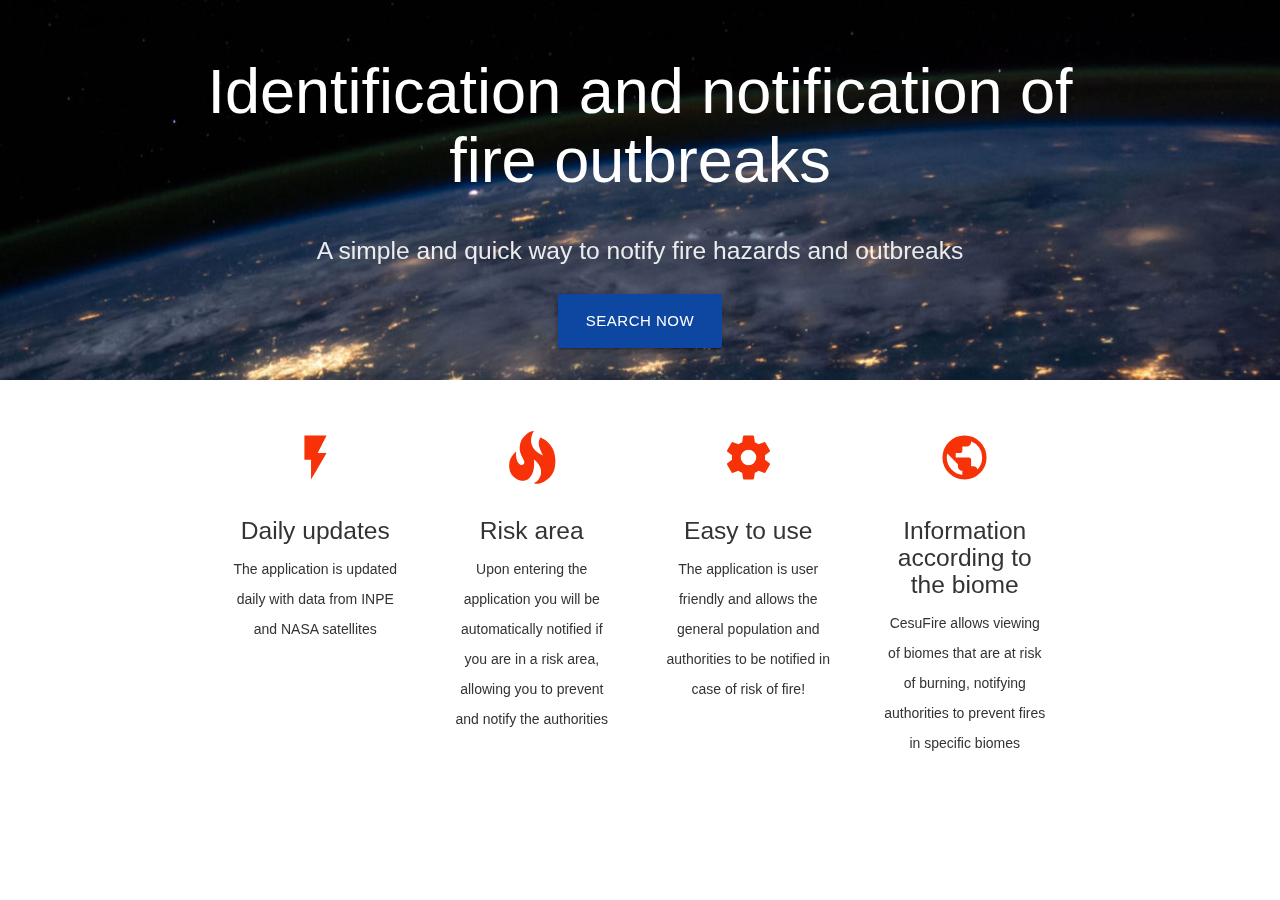
<file: HomeScreen.html>
<!DOCTYPE html>
<html lang="en">
<head>
  <link rel="stylesheet" href="https://maxcdn.bootstrapcdn.com/bootstrap/3.3.7/css/bootstrap.min.css">
  <meta http-equiv="Content-Type" content="text/html; charset=UTF-8"/>
  <meta name="viewport" content="width=device-width, initial-scale=1"/>
  <title>Cesu Fire</title>
  <link href="https://fonts.googleapis.com/icon?family=Material+Icons" rel="stylesheet">
  <link href="css/materialize/css/materialize.css" type="text/css" rel="stylesheet" media="screen,projection"/>
  <link href="css/style.css" type="text/css" rel="stylesheet" media="screen,projection"/>

  
</head>
<body>
  <div id="index-banner" class="parallax-container">
    <div class="section no-pad-bot">
      <div class="container">
        <h1 class="header center blue-text text-darken-1 text-lighten-2" style="color:#FFFFFF !important;">Identification and notification of fire outbreaks</h1>
        <div class="row center">
          <h5 class="header col s12 light">A simple and quick way to notify fire hazards and outbreaks</h5>
        </div>
        <!-- COLOCAR O FILTRO AQUI -->
        
        <div class="row center">
          <a href="index.html" id="download-button" class="btn-large waves-effect waves-light blue darken-3" style="background-color:#0D47A1 !important;">Search now</a>
        </div>
        <br><br>

      </div>
    </div>
    <div class="parallax"><img src="earthpop.jpg" alt="Unsplashed background img 1"></div>
  </div>
  <div class="container">
    <div class="section">
      <div class="row">
        <div class="col s12 m3">
          <div class="icon-block">
            <h2 class="center blue-text"><i class="material-icons" style="color:#F73208 !important;">flash_on</i></h2>
            <h5 class="center">Daily updates</h5>
            <p class="light center">The application is updated daily with data from INPE and NASA satellites</p>
          </div>
        </div>
        <div class="col s12 m3">
          <div class="icon-block">
            <h2 class="center blue-text"><i class="glyphicon glyphicon-fire" style="color:#F73208 !important;"></i></h2>
            <h5 class="center">Risk area</h5>
            <p class="light center">Upon entering the application you will be automatically notified if you are in a risk area, allowing you to prevent and notify the authorities</p>
          </div>
        </div>
        <div class="col s12 m3">
          <div class="icon-block">
            <h2 class="center blue-text"><i class="material-icons" style="color:#F73208 !important;">settings</i></h2>
            <h5 class="center">Easy to use</h5>
            <p class="light center">The application is user friendly and allows the general population and authorities to be notified in case of risk of fire!</p>
          </div>
        </div>
        <div class="col s12 m3">
          <div class="icon-block">
            <h2 class="center blue-text"><i class="material-icons" style="color:#F73208 !important;">public</i></h2>
            <h5 class="center">Information according to the biome</h5>
            <p class="light center">CesuFire allows viewing of biomes that are at risk of burning, notifying authorities to prevent fires in specific biomes</p>
          </div>
        </div>
      </div>
    </div>
  </div>
  <script src="https://code.jquery.com/jquery-2.1.1.min.js"></script>
  <script src="css/materialize/js/materialize.js"></script>
  <script src="js/init.js"></script>
  </body>
</html>
</file>
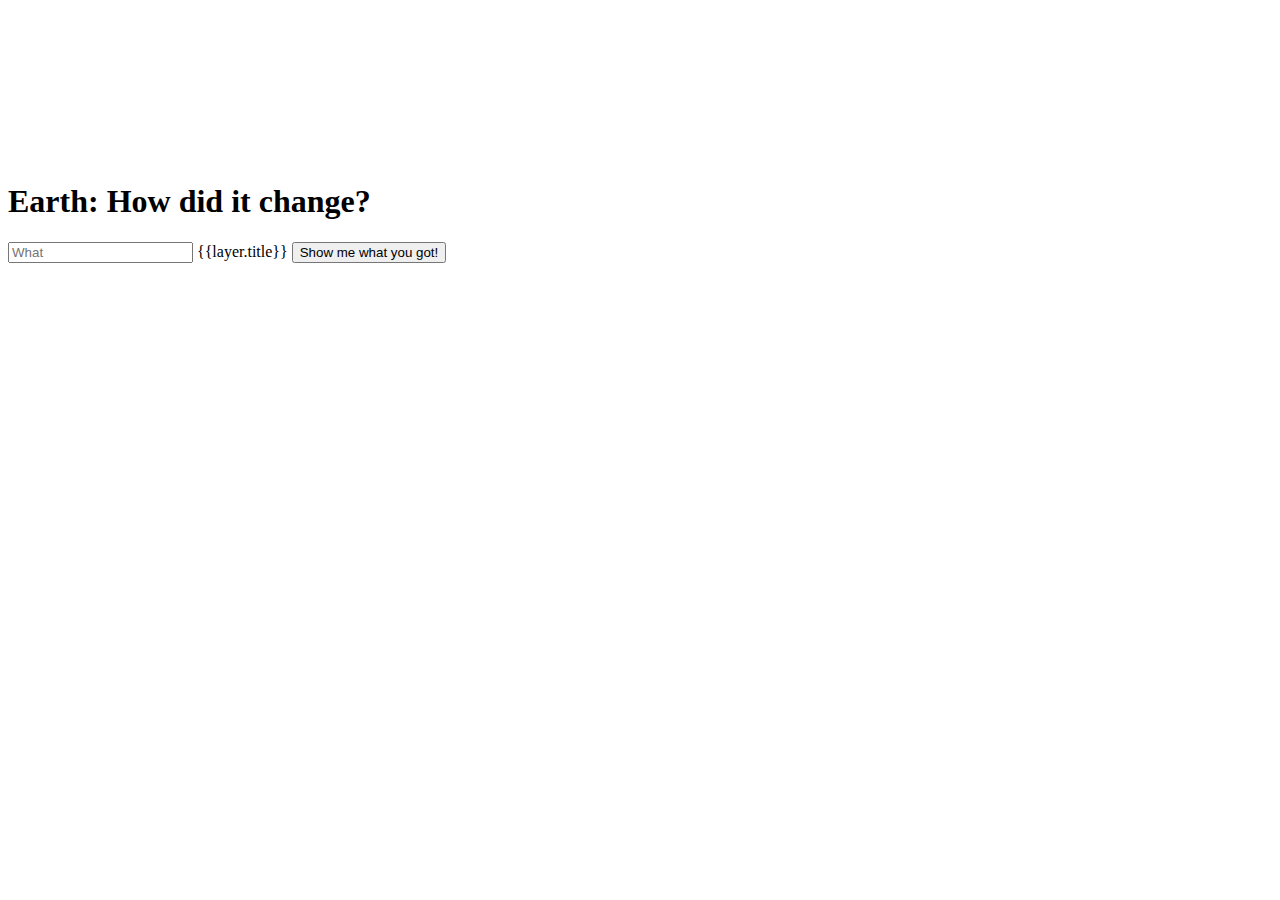
<file: test.html>
<!DOCTYPE html>
<html lang="en">
<head>
    <meta charset="UTF-8">
    <title>Title</title>
</head>
<body>
<canvas id='stars' #stars></canvas>
<div>
    <h1>Earth: How did it change?</h1>
    <mat-form-field>
        <input type="text" matInput placeholder="What" [formControl]="what" [matAutocomplete]="auto">

        <mat-autocomplete #auto="matAutocomplete" [displayWith]="displayFn" [autoActiveFirstOption]="true">
            <mat-optgroup *ngFor="let group of options$ | async" [label]="group.title">
                <mat-option *ngFor="let layer of group.items" [value]="layer">
                    {{layer.title}}
                </mat-option>
            </mat-optgroup>
        </mat-autocomplete>
    </mat-form-field>

    <button mat-button mat-raised-button color="primary" [disabled]="!what.valid" (click)="go(what.value)">
        Show me what you got!
    </button>
</div>
</body>
</html>
</file>
<file: css/style.css>
nav ul a,
 nav .brand-logo {
   color: #444;
 }
 
 p {
   line-height: 2rem;
 }
 
 .sidenav-trigger {
   color: #0d47a1;
 }

 .button-color {
  background-color: #BA3B23 !important;
 }
 
 .parallax-container {
   min-height: 380px;
   line-height: 0;
   height: auto;
   color: rgba(255,255,255,.9);
 }
   .parallax-container .section {
     width: 100%;
   }
 
 @media only screen and (max-width : 992px) {
   .parallax-container .section {
     position: absolute;
     top: 40%;
   }
   #index-banner .section {
     top: 10%;
   }
 }
 
 @media only screen and (max-width : 600px) {
   #index-banner .section {
     top: 0;
   }
 }
 
 .icon-block {
   padding: 0 15px;
 }
 .icon-block .material-icons {
   font-size: inherit;
 }
 
 footer.page-footer {
   margin: 0;
 }
 
 .waves-effect.waves-blue .waves-ripple {
  background-color: rgba(0, 150, 136, 0.7);
}

 .logo {
  height: 30px;
}

.modal-font {
  font-size: 25;
}

#sorting-row {
	padding-top: 0px;
	@media only screen and (max-width: 992px) {
		padding-top:46px;
	}
}
.lazyload {
  opacity: 0;
}
.lazyloading {
  opacity: 1;
  transition: 600ms opacity;
  background: #f7f7f7 url(https://afarkas.github.io/lazysizes/assets/imgs/loader.gif) no-repeat center;
  min-height: 60px;
}
#Container .mix{
    display: none;
}
.project-cards-container {
	-webkit-backface-visibility: hidden;
	.mix {
    display: inline-block;
  }
}
</file>
